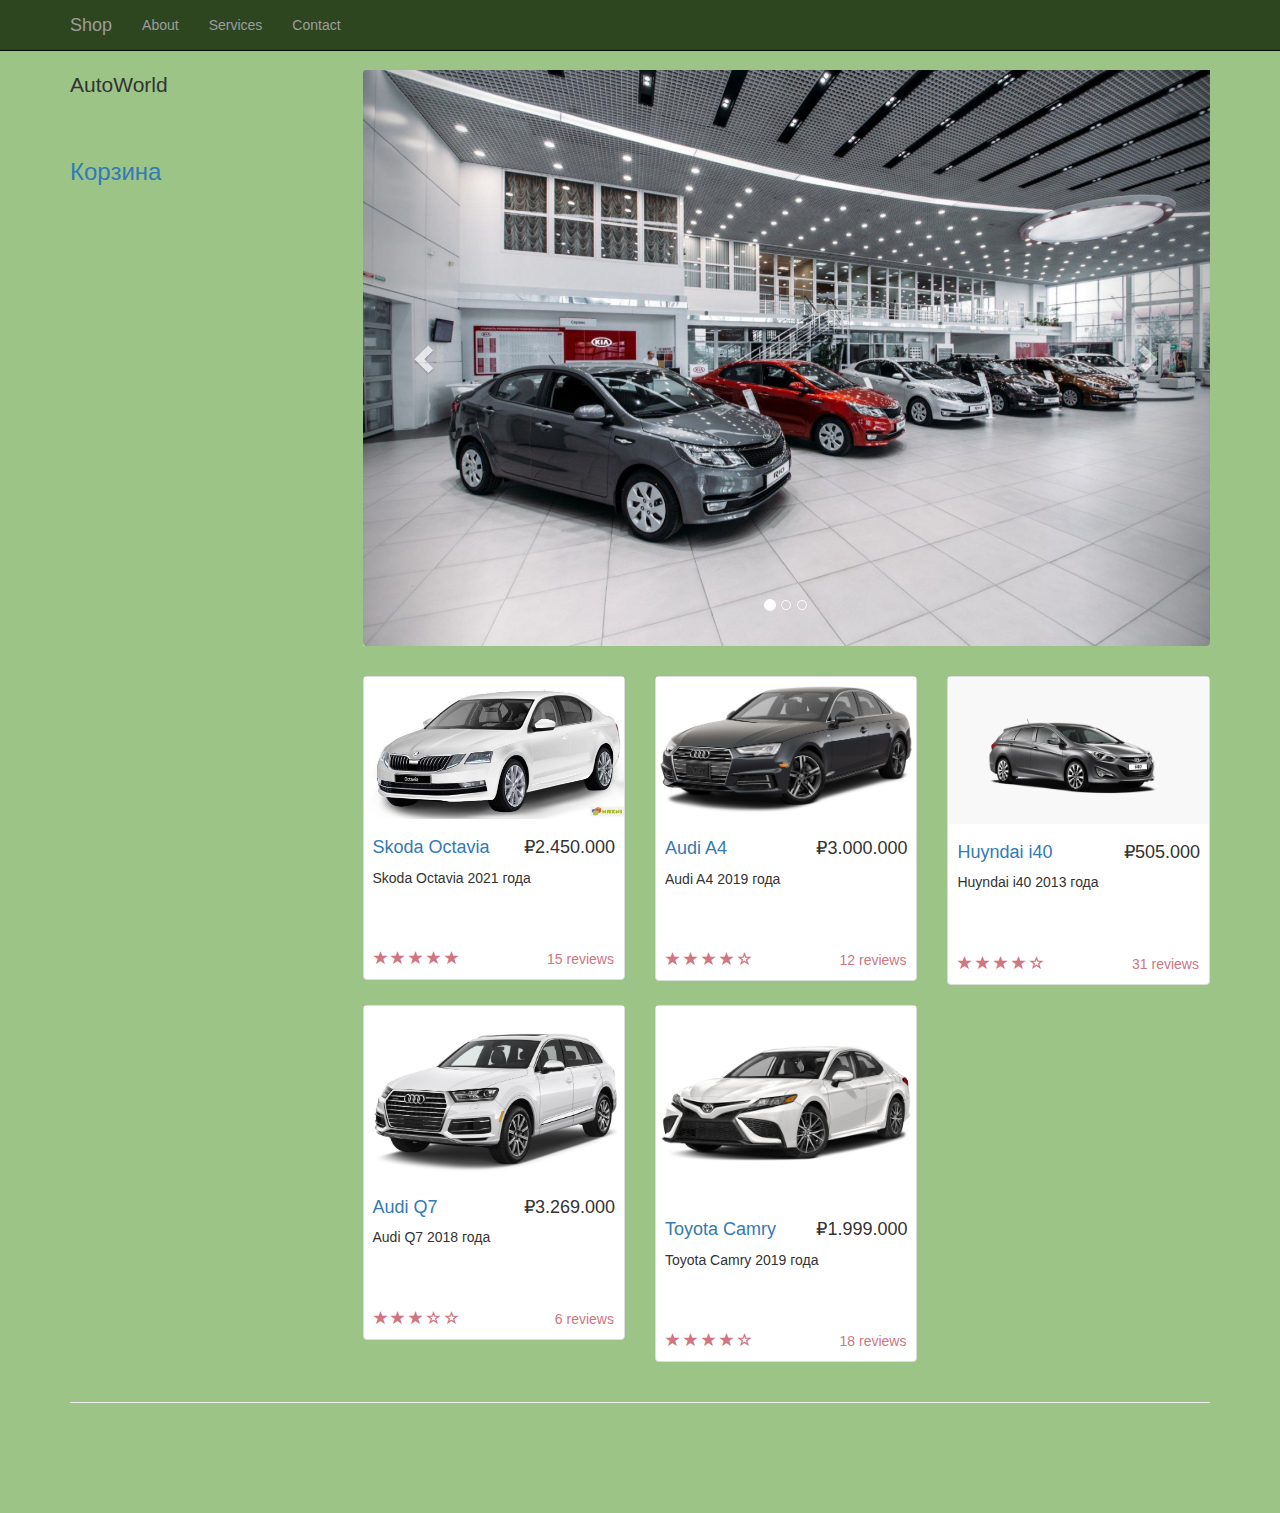
<file: index.html>
<!DOCTYPE html>
<html>

<head>
    <meta charset="utf-8">

    <title>Shop</title>
    <link href="css/bootstrap.min.css" rel="stylesheet">
	<link href="css/style.css" rel="stylesheet">
	<!-- jQuery -->
    <script src="js/jquery.js"></script>

    <!-- Bootstrap Core JavaScript -->
    <script src="js/bootstrap.min.js"></script>
	
	<script src="js/shop.js"></script>
</head>

<body>
    <nav class="navbar navbar-inverse navbar-fixed-top" role="navigation">
        <div class="container">
            <div class="navbar-header">
                <a class="navbar-brand" href="#">Shop</a>
            </div>
            <div class="collapse navbar-collapse" id="bs-example-navbar-collapse-1">
                <ul class="nav navbar-nav">
                    <li>
                        <a href="html/about.html">About</a>
                    </li>
                    <li>
                        <a href="html/services.html">Services</a>
                    </li>
                    <li>
                        <a href="html/contacts.html">Contact</a>
                    </li>
					
                </ul>
            </div>
        </div>
    </nav>

    <div class="container">

        <div class="row">

            <div class="col-md-3">
                <p class="lead">AutoWorld</p>
				<br>
				<h3><a href="" class="cart-link" data-toggle="modal" data-target="#Cart"> Корзина </a> </h3>
            </div>

            <div class="col-md-9">

                <div class="row carousel-holder">

                    <div class="col-md-12">
                        <div id="carousel-example-generic" class="carousel slide" data-ride="carousel">
                            <ol class="carousel-indicators">
                                <li data-target="#carousel-example-generic" data-slide-to="0" class="active"></li>
                                <li data-target="#carousel-example-generic" data-slide-to="1"></li>
                                <li data-target="#carousel-example-generic" data-slide-to="2"></li>
                            </ol>
                            <div class="carousel-inner">
                                <div class="item active">
                                    <img class="slide-image" src="images/avtosalon1.jpg" alt="">
                                </div>
                                <div class="item">
                                    <img class="slide-image" src="images/salon2.jpg" alt="">
                                </div>
                                <div class="item">
                                    <img class="slide-image" src="images/avtosalon3.jpg" alt="">
                                </div>
                            </div>
                            <a class="left carousel-control" href="#carousel-example-generic" data-slide="prev">
                                <span class="glyphicon glyphicon-chevron-left"></span>
                            </a>
                            <a class="right carousel-control" href="#carousel-example-generic" data-slide="next">
                                <span class="glyphicon glyphicon-chevron-right"></span>
                            </a>
                        </div>
                    </div>

                </div>

                <div class="row">

                    <div class="col-sm-4 col-lg-4 col-md-4">
                        <div class="thumbnail">
                            <img src="images/goods/octavia.jpg" alt="">
                            <div class="caption">
                                <h4 class="pull-right">₽2.450.000</h4>
                                <h4><a href="" data-toggle="modal" data-target="#FirstGoodModal">Skoda Octavia</a>
                                </h4>
				<p>Skoda Octavia 2021 года</p>
                            </div>
                            <div class="ratings">
                                <p class="pull-right">15 reviews</p>
                                <p>
                                    <span class="glyphicon glyphicon-star"></span>
                                    <span class="glyphicon glyphicon-star"></span>
                                    <span class="glyphicon glyphicon-star"></span>
                                    <span class="glyphicon glyphicon-star"></span>
                                    <span class="glyphicon glyphicon-star"></span>
                                </p>
                            </div>
                        </div>
                    </div>

                    <div class="col-sm-4 col-lg-4 col-md-4">
                        <div class="thumbnail">
                            <img src="images/goods/audi_a4.jpg" alt="">
                            <div class="caption">
                                <h4 class="pull-right">₽3.000.000</h4>
                                <h4><a href="" data-toggle="modal" data-target="#SecondGoodModal">Audi A4</a>
                                </h4>
                                <p>Audi A4 2019 года</p>
                            </div>
                            <div class="ratings">
                                <p class="pull-right">12 reviews</p>
                                <p>
                                    <span class="glyphicon glyphicon-star"></span>
                                    <span class="glyphicon glyphicon-star"></span>
                                    <span class="glyphicon glyphicon-star"></span>
                                    <span class="glyphicon glyphicon-star"></span>
                                    <span class="glyphicon glyphicon-star-empty"></span>
                                </p>
                            </div>
                        </div>
                    </div>

                    <div class="col-sm-4 col-lg-4 col-md-4">
                        <div class="thumbnail">
                            <img src="images/goods/i40.jpg" alt="">
                            <div class="caption">
                                <h4 class="pull-right">₽505.000</h4>
                                <h4><a href="" data-toggle="modal" data-target="#ThirdGoodModal">Huyndai i40</a>
                                </h4>
                                <p>Huyndai i40 2013 года</p>
                            </div>
                            <div class="ratings">
                                <p class="pull-right">31 reviews</p>
                                <p>
                                    <span class="glyphicon glyphicon-star"></span>
                                    <span class="glyphicon glyphicon-star"></span>
                                    <span class="glyphicon glyphicon-star"></span>
                                    <span class="glyphicon glyphicon-star"></span>
                                    <span class="glyphicon glyphicon-star-empty"></span>
                                </p>
                            </div>
                        </div>
                    </div>

                    <div class="col-sm-4 col-lg-4 col-md-4">
                        <div class="thumbnail">
                            <img src="images/goods/q7.jpg" alt="">
                            <div class="caption">
                                <h4 class="pull-right">₽3.269.000</h4>
                                <h4><a href="" data-toggle="modal" data-target="#FourthGoodModal">Audi Q7</a>
                                </h4>
                                <p>Audi Q7 2018 года</p>
                            </div>
                            <div class="ratings">
                                <p class="pull-right">6 reviews</p>
                                <p>
                                    <span class="glyphicon glyphicon-star"></span>
                                    <span class="glyphicon glyphicon-star"></span>
                                    <span class="glyphicon glyphicon-star"></span>
                                    <span class="glyphicon glyphicon-star-empty"></span>
                                    <span class="glyphicon glyphicon-star-empty"></span>
                                </p>
                            </div>
                        </div>
                    </div>

                    <div class="col-sm-4 col-lg-4 col-md-4">
                        <div class="thumbnail">
                            <img src="images/goods/camry.jpg" alt="">
                            <div class="caption">
                                <h4 class="pull-right">₽1.999.000</h4>
                                <h4><a href="" data-toggle="modal" data-target="#FifthGoodModal">Toyota Camry</a>
                                </h4>
                                <p>Toyota Camry 2019 года</p>
                            </div>
                            <div class="ratings">
                                <p class="pull-right">18 reviews</p>
                                <p>
                                    <span class="glyphicon glyphicon-star"></span>
                                    <span class="glyphicon glyphicon-star"></span>
                                    <span class="glyphicon glyphicon-star"></span>
                                    <span class="glyphicon glyphicon-star"></span>
                                    <span class="glyphicon glyphicon-star-empty"></span>
                                </p>
                            </div>
                        </div>
                    </div>

                </div>

            </div>

        </div>

    </div>
    <!-- /.container -->

    <div class="container">

        <hr>

        <!-- Footer -->
        <footer>
            <div class="row">
                <div class="col-lg-12">
                    <p></p>
                </div>
            </div>
        </footer>

    </div>
    <!-- /.container -->
	
	<div class="modal fade" id="FirstGoodModal">
  <div class="modal-dialog">
    <div class="modal-content">
      <div class="modal-header">
        <button type="button" class="close" data-dismiss="modal" aria-label="Close"><span aria-hidden="true">&times;</span></button>
        <h4 class="modal-title">Skoda Octavia</h4>
      </div>
      <div class="modal-body">
	  <img src="images/goods/octavia2.jpg"
        <p>Skoda Octavia 2021 года &hellip;</p>
		<button class="btn-primary add-to-busket-btn"><span class="glyphicon glyphicon-shopping-cart"></span> Добавить в корзину </button>
		<div class="add-to-busket-block">
			<button class="btn-primary btn-minus">-</button>
			<input class="form-control count-input" />
			<button class="btn-primary btn-plus">+</button>
			<button class="btn-success"><span class="glyphicon glyphicon-ok ok-1"></span></button>
		</div>
      </div>
      <div class="modal-footer">
        <button type="button" class="btn btn-default btn-close" data-dismiss="modal">Close</button>
        <button type="button" class="btn btn-primary">Save changes</button>
      </div>
    </div><!-- /.modal-content -->
  </div><!-- /.modal-dialog -->
</div><!-- /.modal -->

<div class="modal fade" id="SecondGoodModal">
  <div class="modal-dialog">
    <div class="modal-content">
      <div class="modal-header">
        <button type="button" class="close" data-dismiss="modal" aria-label="Close"><span aria-hidden="true">&times;</span></button>
        <h4 class="modal-title">Audi A4</h4>
      </div>
      <div class="modal-body">
	  <img src="images/goods/audi_a4.jpg"
        <p>Audi A4 2019 года &hellip;</p> 
		<button class="btn-primary add-to-busket-btn"><span class="glyphicon glyphicon-shopping-cart"></span> Добавить в корзину </button>
		<div class="add-to-busket-block">
			<button class="btn-primary btn-minus">-</button>
			<input class="form-control count-input" />
			<button class="btn-primary btn-plus">+</button>
			<button class="btn-success"><span class="glyphicon glyphicon-ok ok-2"></span></button>
		</div>
      </div>
      <div class="modal-footer">
        <button type="button" class="btn btn-default btn-close" data-dismiss="modal">Close</button>
        <button type="button" class="btn btn-primary">Save changes</button>
      </div>
    </div><!-- /.modal-content -->
  </div><!-- /.modal-dialog -->
</div><!-- /.modal -->


	<div class="modal fade" id="ThirdGoodModal">
  <div class="modal-dialog">
    <div class="modal-content">
      <div class="modal-header">
        <button type="button" class="close" data-dismiss="modal" aria-label="Close"><span aria-hidden="true">&times;</span></button>
        <h4 class="modal-title">Huyndai i40</h4>
      </div>
      <div class="modal-body">
	  <img src="images/goods/i40.jpg"
        <p>Huyndai i40 2013 года &hellip;</p>
		<button class="btn-primary add-to-busket-btn"><span class="glyphicon glyphicon-shopping-cart"></span> Добавить в корзину </button>
		<div class="add-to-busket-block">
			<button class="btn-primary btn-minus">-</button>
			<input class="form-control count-input" />
			<button class="btn-primary btn-plus">+</button>
			<button class="btn-success"><span class="glyphicon glyphicon-ok ok-3"></span></button>
		</div>
      </div>
      <div class="modal-footer">
        <button type="button" class="btn btn-default btn-close" data-dismiss="modal">Close</button>
        <button type="button" class="btn btn-primary">Save changes</button>
      </div>
    </div><!-- /.modal-content -->
  </div><!-- /.modal-dialog -->
</div><!-- /.modal -->

<div class="modal fade" id="FourthGoodModal">
  <div class="modal-dialog">
    <div class="modal-content">
      <div class="modal-header">
        <button type="button" class="close" data-dismiss="modal" aria-label="Close"><span aria-hidden="true">&times;</span></button>
        <h4 class="modal-title">Audi Q7</h4>
      </div>
      <div class="modal-body">
	  <img src="images/goods/q7.jpg"
        <p>Audi Q7 2018 года &hellip;</p>
		<button class="btn-primary add-to-busket-btn"><span class="glyphicon glyphicon-shopping-cart"></span> Добавить в корзину </button>
		<div class="add-to-busket-block">
			<button class="btn-primary btn-minus">-</button>
			<input class="form-control count-input" />
			<button class="btn-primary btn-plus">+</button>
			<button class="btn-success"><span class="glyphicon glyphicon-ok ok-4"></span></button>
		</div>
      </div>
      <div class="modal-footer">
        <button type="button" class="btn btn-default btn-close" data-dismiss="modal">Close</button>
        <button type="button" class="btn btn-primary">Save changes</button>
      </div>
    </div><!-- /.modal-content -->
  </div><!-- /.modal-dialog -->
</div><!-- /.modal -->

<div class="modal fade" id="FifthGoodModal">
  <div class="modal-dialog">
    <div class="modal-content">
      <div class="modal-header">
        <button type="button" class="close" data-dismiss="modal" aria-label="Close"><span aria-hidden="true">&times;</span></button>
        <h4 class="modal-title">Toyota Camry</h4>
      </div>
      <div class="modal-body">
	  <img src="images/goods/camry.jpg"
        <p>Toyota Camry 2019 года &hellip;</p>
		<button class="btn-primary add-to-busket-btn"><span class="glyphicon glyphicon-shopping-cart"></span> Добавить в корзину </button>
		<div class="add-to-busket-block">
			<button class="btn-primary btn-minus">-</button>
			<input class="form-control count-input" />
			<button class="btn-primary btn-plus">+</button>
			<button class="btn-success"><span class="glyphicon glyphicon-ok ok-5"></span></button>
		</div>
      </div>
      <div class="modal-footer">
        <button type="button" class="btn btn-default btn-close" data-dismiss="modal">Close</button>
        <button type="button" class="btn btn-primary">Save changes</button>
      </div>
    </div><!-- /.modal-content -->
  </div><!-- /.modal-dialog -->
</div><!-- /.modal -->

	<div class="modal fade" id="Cart">
  <div class="modal-dialog">
    <div class="modal-content">
      <div class="modal-header">
        <button type="button" class="close" data-dismiss="modal" aria-label="Close"><span aria-hidden="true">&times;</span></button>
        <h4 class="modal-title">Cart</h4>
      </div>
      <div class="modal-body cart-body">
	
      </div>
      <div class="modal-footer">
	  		<button type="button" class="btn btn-default btn-close" OnClick="clearCart(); $('.cart-body').html('');"> Clear cart </button>
        <button type="button" class="btn btn-default btn-close" data-dismiss="modal">Close</button>
        <button type="button" class="btn btn-primary btn-order">Order</button>
      </div>
    </div><!-- /.modal-content -->
  </div><!-- /.modal-dialog -->
</div><!-- /.modal -->


    

</body>

</html>
</file>
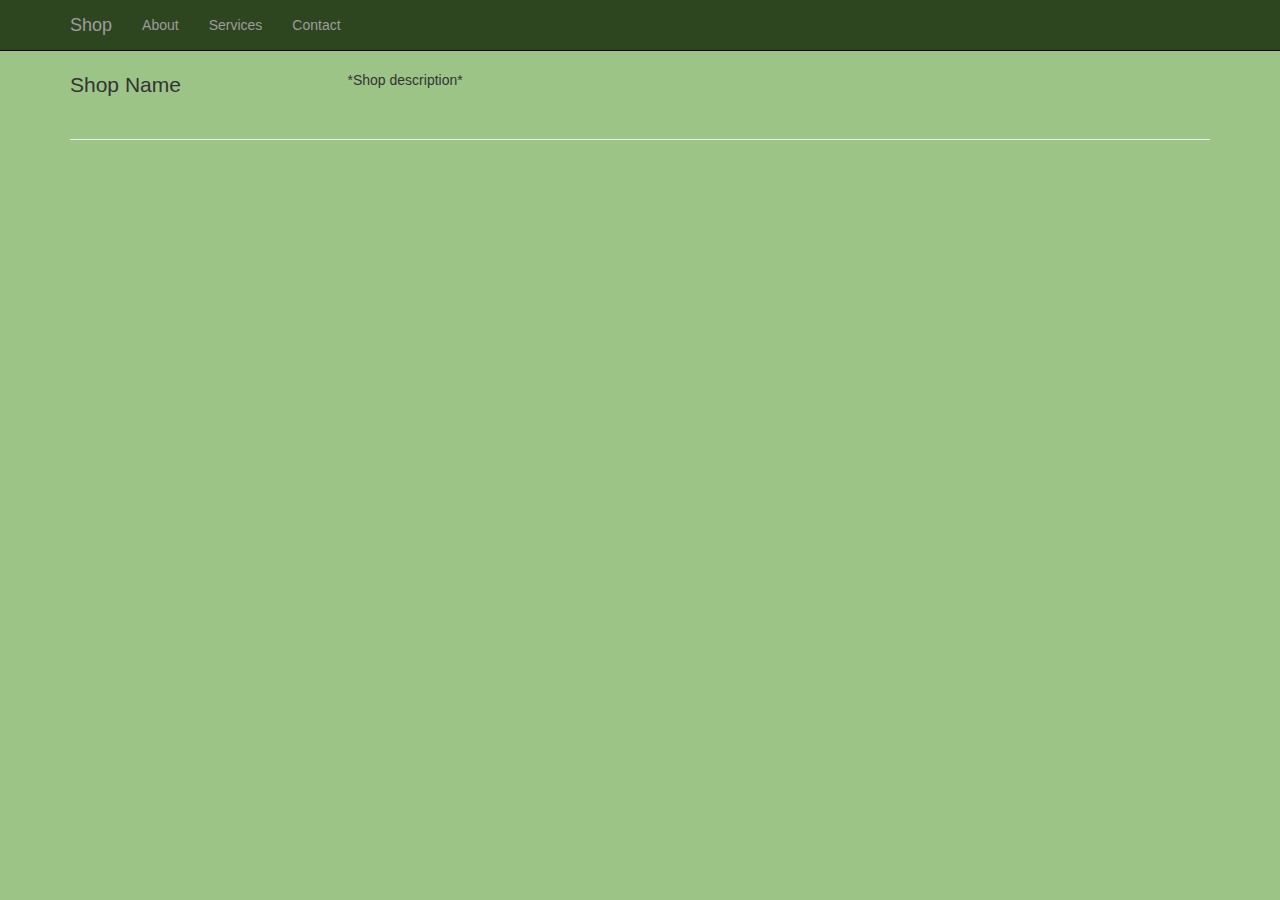
<file: html/about.html>
<!DOCTYPE html>
<html>

<head>
    <meta charset="utf-8">

    <title>Shop</title>
    <link href="../css/bootstrap.min.css" rel="stylesheet">
	<link href="../css/style.css" rel="stylesheet">

</head>

<body>
    <nav class="navbar navbar-inverse navbar-fixed-top" role="navigation">
        <div class="container">
            <div class="navbar-header">
                <a class="navbar-brand" href="../index.html">Shop</a>
            </div>
            <div class="collapse navbar-collapse" id="bs-example-navbar-collapse-1">
                <ul class="nav navbar-nav">
					<li>
                        <a href="#">About</a>
                    </li>
                    <li>
                        <a href="services.html">Services</a>
                    </li>
                    <li>
                        <a href="contacts.html">Contact</a>
                    </li>
                </ul>
            </div>
        </div>
    </nav>

    <div class="container">
		        <div class="row">

            <div class="col-md-3">
                <p class="lead">Shop Name</p>
            </div>

            <div class="col-md-9">        

                <div class="row">

                    <p>*Shop description*</p>

                </div>

            </div>

        </div>
	</div>

    <div class="container">

        <hr>

        <!-- Footer -->
        <footer>
            <div class="row">
                <div class="col-lg-12">
                    <p></p>
                </div>
            </div>
        </footer>

    </div>
    <!-- /.container -->

</body>

</html>
</file>
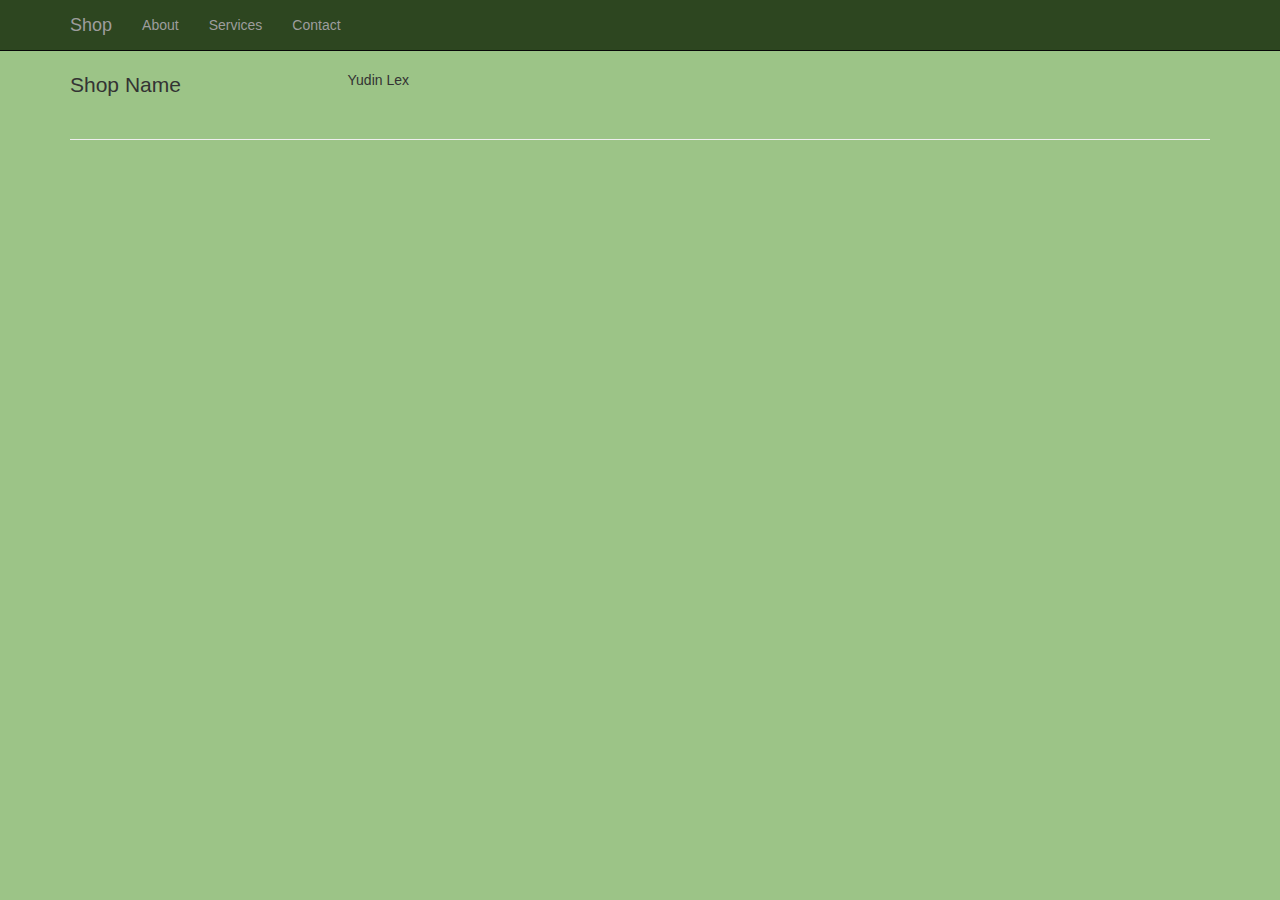
<file: html/contacts.html>
<!DOCTYPE html>
<html>

<head>
    <meta charset="utf-8">

    <title>Shop</title>
    <link href="../css/bootstrap.min.css" rel="stylesheet">
	<link href="../css/style.css" rel="stylesheet">

</head>

<body>
    <nav class="navbar navbar-inverse navbar-fixed-top" role="navigation">
        <div class="container">
            <div class="navbar-header">
                <a class="navbar-brand" href="../index.html">Shop</a>
            </div>
            <div class="collapse navbar-collapse" id="bs-example-navbar-collapse-1">
                <ul class="nav navbar-nav">
					<li>
                        <a href="about.html">About</a>
                    </li>
                    <li>
                        <a href="services.html">Services</a>
                    </li>
                    <li>
                        <a href="#">Contact</a>
                    </li>
                </ul>
            </div>
        </div>
    </nav>

    <div class="container">
		        <div class="row">

            <div class="col-md-3">
                <p class="lead">Shop Name</p>
            </div>

            <div class="col-md-9">        

                <div class="row">

                    <p>Yudin Lex</p>

                </div>

            </div>

        </div>
	</div>

    <div class="container">

        <hr>

        <!-- Footer -->
        <footer>
            <div class="row">
                <div class="col-lg-12">
                    <p></p>
                </div>
            </div>
        </footer>

    </div>
    <!-- /.container -->

</body>

</html>
</file>
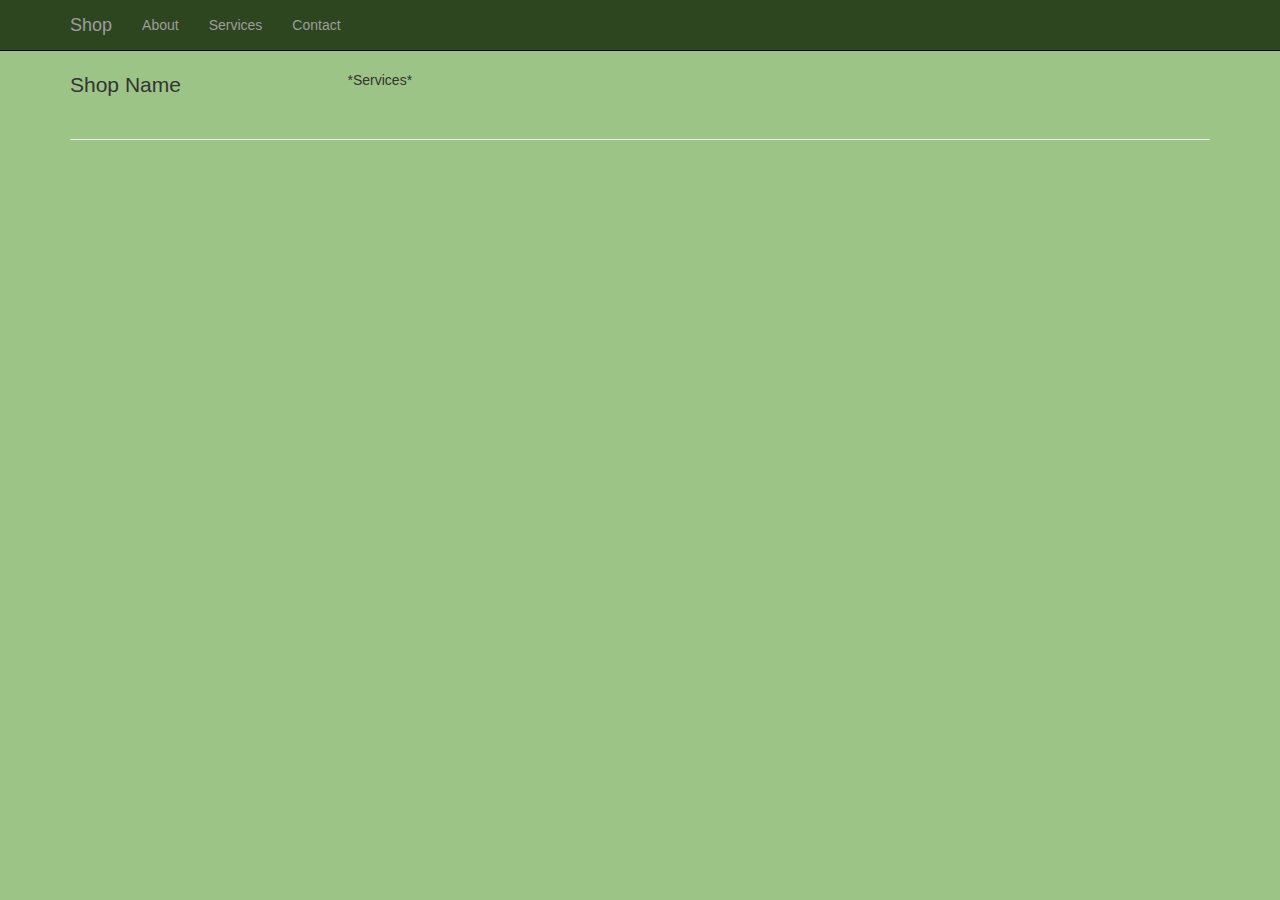
<file: html/services.html>
<!DOCTYPE html>
<html>

<head>
    <meta charset="utf-8">

    <title>Shop</title>
    <link href="../css/bootstrap.min.css" rel="stylesheet">
	<link href="../css/style.css" rel="stylesheet">

</head>

<body>
    <nav class="navbar navbar-inverse navbar-fixed-top" role="navigation">
        <div class="container">
            <div class="navbar-header">
                <a class="navbar-brand" href="../index.html">Shop</a>
            </div>
            <div class="collapse navbar-collapse" id="bs-example-navbar-collapse-1">
                <ul class="nav navbar-nav">
					<li>
                        <a href="about.html">About</a>
                    </li>
                    <li>
                        <a href="#">Services</a>
                    </li>
                    <li>
                        <a href="contacts.html">Contact</a>
                    </li>
                </ul>
            </div>
        </div>
    </nav>

    <div class="container">
		        <div class="row">

            <div class="col-md-3">
                <p class="lead">Shop Name</p>
            </div>

            <div class="col-md-9">        

                <div class="row">

                    <p>*Services*</p>

                </div>

            </div>

        </div>
	</div>

    <div class="container">

        <hr>

        <!-- Footer -->
        <footer>
            <div class="row">
                <div class="col-lg-12">
                    <p></p>
                </div>
            </div>
        </footer>

    </div>
    <!-- /.container -->

</body>

</html>
</file>
<file: css/style.css>
body {
    padding-top: 70px; /* Required padding for .navbar-fixed-top. Remove if using .navbar-static-top. Change if height of navigation changes. */
    background-color: #9cc487;
}

.count-input {
	width:10%;
	display: inline;
}

.navbar-inverse {
	background-color: #2d4620;
}

.add-to-basket-block {
	margin-top: 7px;
}


.modal-image {
	width: 10%;
}

.slide-image {
    width: 100%;
}

.carousel-holder {
    margin-bottom: 30px;
}

.carousel-control,
.item {
    border-radius: 4px;
}

.caption {
    height: 130px;
    overflow: hidden;
}

.caption h4 {
    white-space: nowrap;
}

.thumbnail img {
    width: 100%;
}

.ratings {
    padding-right: 10px;
    padding-left: 10px;
    color: #d17581;
}

.thumbnail {
    padding: 0;
}

.thumbnail .caption-full {
    padding: 9px;
    color: #2d4620;
}
.amount{
    display: inline;
}
.product{
    display: inline;
}
.remove-from-cart{
    display: inline;
}
footer {
    margin: 50px 0;
}
</file>
